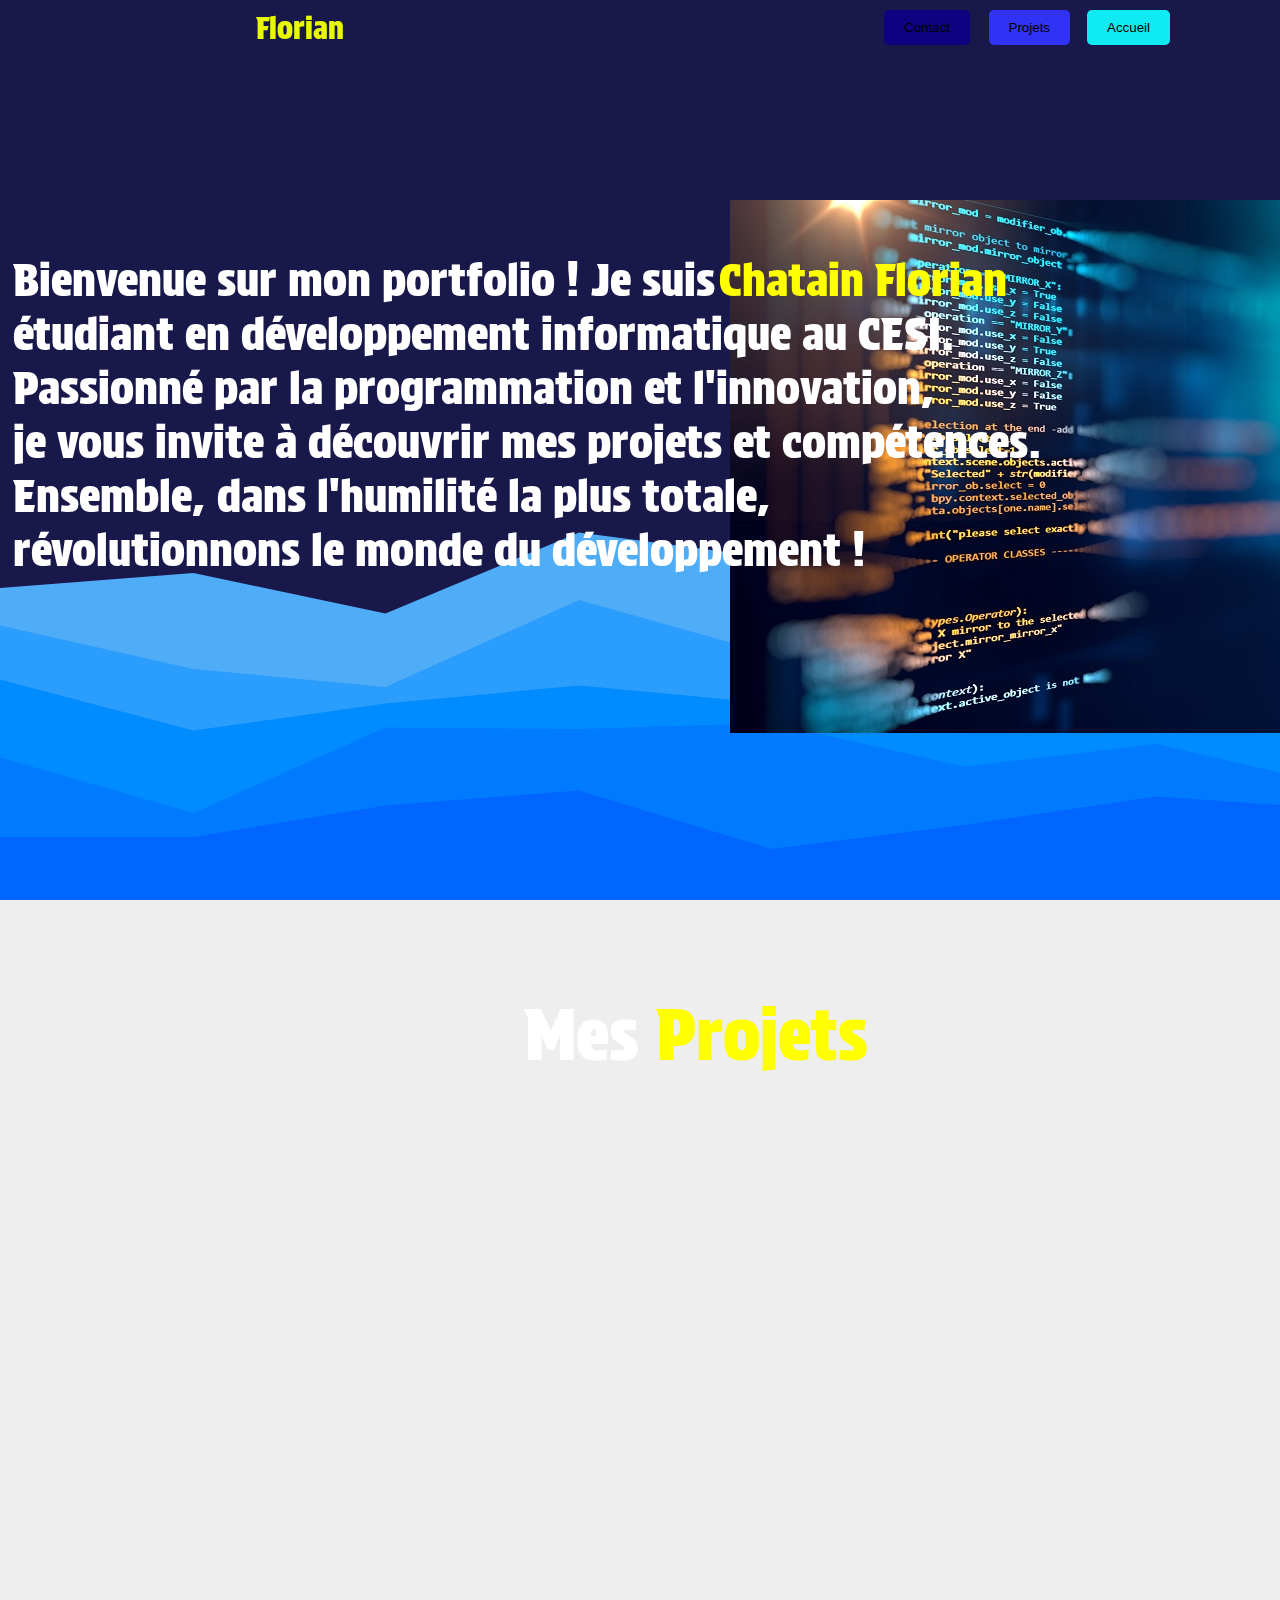
<file: index.html>
<!DOCTYPE html>
<html lang="en">
<head>
    <meta charset="UTF-8">
    <meta name="viewport" content="width=device-width, initial-scale=1.0">
    <title>Document</title>
    <link rel="stylesheet" href="style.css">
    <link rel="preconnect" href="https://fonts.googleapis.com">
    <link rel="preconnect" href="https://fonts.gstatic.com" crossorigin>
    <link href="https://fonts.googleapis.com/css2?family=Protest+Strike&display=swap" rel="stylesheet">
</head>
<body>
    <div class="Nom">
        <p>Florian</p>
    </div>
    
    <button class="button-accueil" onclick="scrollToTop()">Accueil</button>
   
    <button class="button-projets" onclick="scrollToTarget('#projet')">Projets</button>
    
    <button class="button-contact" onclick="redirectToContact()">Contact</button>

    <div class="imgdev" id="dev">
        <img src='dev.jpg'/>
    </div>
    <p><span class="bien">Bienvenue sur mon portfolio ! Je suis</span> <span class="je">Chatain Florian</span><br><span class="texte"> étudiant en développement informatique au CESI.<br> Passionné par la programmation et l'innovation,<br> je vous invite à découvrir mes projets et compétences. <br>Ensemble, dans l'humilité la plus totale, <br>révolutionnons le monde du développement ! </span></p>
    


    <p><span class="mes">Mes</span> <span class="projets">Projets</span></p>




    <div class="wrap" id="projet">
        <div class="tile"> 
            <a href="https://github.com/Zedi13/Sonde-m-t-o" target="_blank"> <!-- Insérez le lien et spécifiez "_blank" pour ouvrir dans une nouvelle fenêtre -->
                <img src='meteo.jpg'/>
                <div class="text">
                    <h1>Projet Sonde méteo</h1>
                    <h2 class="animate-text">Récupération des données d'une sondre méteo</h2>
                    <p class="animate-text">Notre projet consistait à afficher les informations météorologiques d'une sonde sur un site web en utilisant une API pour récupérer les données en temps réel. Cette intégration nous a permis d'afficher les données météo actualisées de manière dynamique, offrant aux utilisateurs un accès rapide et précis aux prévisions météorologiques. </p>
                    <div class="dots">
                        <span></span>
                        <span></span>
                        <span></span>
                    </div>
                </div>
            </a>
        </div>
        

    <div class="tile"> 
    <img src='pendu.png'/>
        <div class="text">
        <h1>Projet Pendu </h1>
        <h2 class="animate-text">Création jeux du pendu en C</h2>
        <p class="animate-text">Apprentissage des bases du languages C pour la création du jeu du pendu </p>
    <div class="dots">
          <span></span>
        <span></span>
        <span></span>
        </div>
        </div>
    </div>
        
    <div class="tile"> 
    <img src='inux.png'/>
        <div class="text">
        <h1>Projet Infrastructure</h1>
        <h2 class="animate-text">Création d'un serveur web sous l'inux</h2>
        <p class="animate-text">Utilisation des commandes de bases pour crée un serveur WEB et y mettre un site Wordpress </p>
      <div class="dots">
          <span></span>
        <span></span>
        <span></span>
        </div>
        </div>
    </div>
    </div>
    <div class="wrap">
        <div class="tile"> 
            <img src='badge.jpg'/>
            <div class="text">
            <h1>Projet Badgeuse</h1>
            <h2 class="animate-text">Création d'un "logiciel" de badgeuse</h2>
            <p class="animate-text">Nous avons créé un site de badgeage avec un badge connecté à un Raspberry Pi. Des scripts Python assurent la gestion des badges et l'identification des utilisateurs. </p>
        <div class="dots">
             <span></span>
            <span></span>
            <span></span>
             </div>
             </div>
         </div>
    
         <div class="tile"> 
            <a href="https://github.com/Zedi13/SiteBDD" target="_blank">
                <img src='site.png'/>
                <div class="text">
                    <h1>Projet site matching</h1>
                    <h2 class="animate-text">Création d'un site avec une base de données </h2>
                    <p class="animate-text">Nous avons développé un site web avec une base de données intégrée permettant des recherches avancées. </p>
                    <div class="dots">
                        <span></span>
                        <span></span>
                        <span></span>
                    </div>
                </div>
            </a>
        </div>
        
        
    </div>
    <script src="script.js"></script>
</body>
</html>
</file>
<file: style.css>
body {
    background-image: url('layered-peaks-haikei.svg');
    background-size: cover;
    background-attachment: fixed;
    margin: 0; /* Ajout pour enlever les marges par défaut */
    padding: 0; /* Ajout pour enlever les marges par défaut */
    overflow-x: hidden; /* Empêche le défilement horizontal */
}

.setting-btn {
    width: 45px;
    height: 45px;
    display: flex;
    flex-direction: column;
    align-items: center;
    justify-content: center;
    gap: 6px;
    background-color: rgb(65, 40, 177);
    border-radius: 10px;
    cursor: pointer;
    border: none;
    box-shadow: 0px 0px 0px 2px rgb(212, 209, 255);
    position: absolute;
    top: 20px;
    right: 20px;
}

.bar {
    width: 50%;
    height: 2px;
    background-color: rgb(229, 229, 229);
    display: flex;
    align-items: center;
    justify-content: center;
    position: relative;
    border-radius: 2px;
}

.bar::before {
    content: "";
    width: 2px;
    height: 2px;
    background-color: rgb(52, 44, 158);
    position: absolute;
    border-radius: 50%;
    border: 2px solid white;
    transition: all 0.3s;
    box-shadow: 0px 0px 5px white;
}

.bar1::before {
    transform: translateX(-4px);
}

.bar2::before {
    transform: translateX(4px);
}

.setting-btn:hover .bar1::before {
    transform: translateX(4px);
}

.setting-btn:hover .bar2::before {
    transform: translateX(-4px);
}
.rectangle {
    position: fixed;
    top: 50%;
    left: 0%;
    transform: translate(-50%, -50%);
    width: 100px; /* Largeur du rectangle */
    height: 200px; /* Hauteur du rectangle */
    background-color: white; /* Couleur du rectangle */
    border: 1px solid black; /* Bordure (facultatif) */
}
.Nom {
    position: fixed; /* Changer la position selon vos besoins */
    top: -20px; /* Exemple: positionner le haut à 50 pixels du haut */
    left: 20%; /* Exemple: positionner à 20 pixels de la gauche */
    color: rgb(232, 248, 0);
    font-family: 'Protest Strike', sans-serif;
    font-size: 30px;
    
  }
/* Style pour le bouton Accueil */
.button-accueil {
  position: fixed;
  top: 0;
  right: 100px; /* Ajustez la position horizontale selon vos besoins */
  margin: 10px;
  z-index: 999;
  background-color: #10ebf3; /* Couleur de fond */
  color: rgb(0, 0, 0); /* Couleur du texte */
  padding: 10px 20px; /* Espacement à l'intérieur du bouton */
  border: none; /* Pas de bordure */
  border-radius: 5px; /* Coins arrondis */
  cursor: pointer; /* Curseur pointeur */
}

/* Style pour le bouton Projets */
.button-projets {
  position: fixed;
  top: 0;
  right: 200px; /* Ajustez la position horizontale selon vos besoins */
  margin: 10px;
  z-index: 999;
  background-color: #3033f3; /* Couleur de fond */
  color: rgb(0, 0, 0); /* Couleur du texte */
  padding: 10px 20px; /* Espacement à l'intérieur du bouton */
  border: none; /* Pas de bordure */
  border-radius: 5px; /* Coins arrondis */
  cursor: pointer; /* Curseur pointeur */
}

/* Style pour le bouton Contact */
.button-contact {
  position: fixed;
  top: 0;
  right: 300px; /* Ajustez la position horizontale selon vos besoins */
  margin: 10px;
  z-index: 999;
  background-color: #0e0281; /* Couleur de fond */
  color: rgb(0, 0, 0); /* Couleur du texte */
  padding: 10px 20px; /* Espacement à l'intérieur du bouton */
  border: none; /* Pas de bordure */
  border-radius: 5px; /* Coins arrondis */
  cursor: pointer; /* Curseur pointeur */
}
  
  button:hover {
    background: transparent;
    color: white;
    font-size: 1em;
  }

  body
{
  background-color:#eee
}

/* Carrée projet */

.wrap
{
  margin:50px auto 0 auto;
  width:100%;
  display:flex;
  align-items:space-around;
  max-width:1200px;
  justify-content: space-around;
}
.tile
{
  width:380px;
  height:380px;
  margin:10px;
  background-color:#99aeff;
  display:inline-block;
  background-size:cover;
  position:relative;
  cursor:pointer;
  transition: all 0.4s ease-out;
  box-shadow: 0px 35px 77px -17px rgba(0,0,0,0.44);
  overflow:hidden;
  color:white;
  font-family:'Roboto';
  top : 100px;
  opacity: 0; /* Définit l'opacité initiale à 0 */
  transition: opacity 0.5s ease-in-out; /* Ajoute une transition d'opacité avec une durée de 0.5s */
}
.tile a {
  color: inherit; /* Utiliser la couleur par défaut du texte */
  text-decoration: none; /* Supprimer le soulignement par défaut */
}

.tile.show {
  opacity: 1; /* Lorsque la classe .show est ajoutée, l'opacité devient 1 */
}


.tile img
{
  height:100%;
  width:100%;
  position:absolute;
  top:0;
  left:0;
  z-index:0;
  transition: all 0.4s ease-out;
}
.tile .text
{
/*   z-index:99; */
  position:absolute;
  padding:30px;
  height:calc(100% - 60px);
  font-family: 'Protest Strike', sans-serif;
}
.tile h1
{
 
  font-weight:300;
  margin:0;
  text-shadow: 2px 2px 10px rgba(0,0,0,0.3);
}
.tile h2
{
  font-weight:100;
  margin:20px 0 0 0;
  font-style:italic;
   transform: translateX(200px);
}
.tile p
{
  font-weight:300;
  margin:20px 0 0 0;
  line-height: 25px;
/*   opacity:0; */
  transform: translateX(-200px);
  transition-delay: 0.2s;
}
.animate-text
{
  opacity:0;
  transition: all 0.6s ease-in-out;
}
.tile:hover
{
/*   background-color:#99aeff; */
box-shadow: 0px 35px 77px -17px rgba(0,0,0,0.64);
  transform:scale(1.05);
}
.tile:hover img
{
  opacity: 0.2;
}
.tile:hover .animate-text
{
  transform:translateX(0);
  opacity:1;
}
.dots
{
  position:absolute;
  bottom:20px;
  right:30px;
  margin: 0 auto;
  width:30px;
  height:30px;
  color:currentColor;
  display:flex;
  flex-direction:column;
  align-items:center;
  justify-content:space-around;
  
}
.dots span
{
    width: 5px;
    height:5px;
    background-color: currentColor;
    border-radius: 50%;
    display:block;
  opacity:0;
  transition: transform 0.4s ease-out, opacity 0.5s ease;
  transform: translateY(30px);
 
}

.tile:hover span
{
  opacity:1;
  transform:translateY(0px);
}

.dots span:nth-child(1)
{
   transition-delay: 0.05s;
}
.dots span:nth-child(2)
{
   transition-delay: 0.1s;
}
.dots span:nth-child(3)
{
   transition-delay: 0.15s;
}


@media (max-width: 1000px) {
  .wrap {
   flex-direction: column;
    width:400px;
  }
}

/* fin carré projet */


.mes {
  font-size: 70px; /* Changer la taille du texte */
  color: white; /* Changer la couleur du texte */
  position: relative; /* Permettre le positionnement relatif */
  top: 100px; /* Déplacer le texte vers le bas */
  left: 41%; /* Déplacer le texte vers la gauche */
  font-family: 'Protest Strike', sans-serif;
}

.projets {
  font-size: 70px; /* Changer la taille du texte */
  color: yellow; /* Changer la couleur du texte */
  position: relative; /* Permettre le positionnement relatif */
  top: 100px; /* Déplacer le texte vers le bas */
  left: 42%; /* Déplacer le texte vers la gauche */
  font-family: 'Protest Strike', sans-serif;
}

.imgdev{
  position: relative;
  top: 200px;
  left : 57%
}

.bien{
  position: relative;
  font-family: 'Protest Strike', sans-serif;
  color: white;
  font-size: 45px;
  left : 1%;
  bottom: 300px;
}

.je{
 position: relative; 
 color: yellow;
 font-family: 'Protest Strike', sans-serif;
 font-size: 45px;
 left : 1%;
 bottom: 300px;
}

.texte{
  position: relative;
  font-family: 'Protest Strike', sans-serif;
  color: white;
  font-size: 45px;
  left : 1%;
  bottom: 300px;
}
</file>
